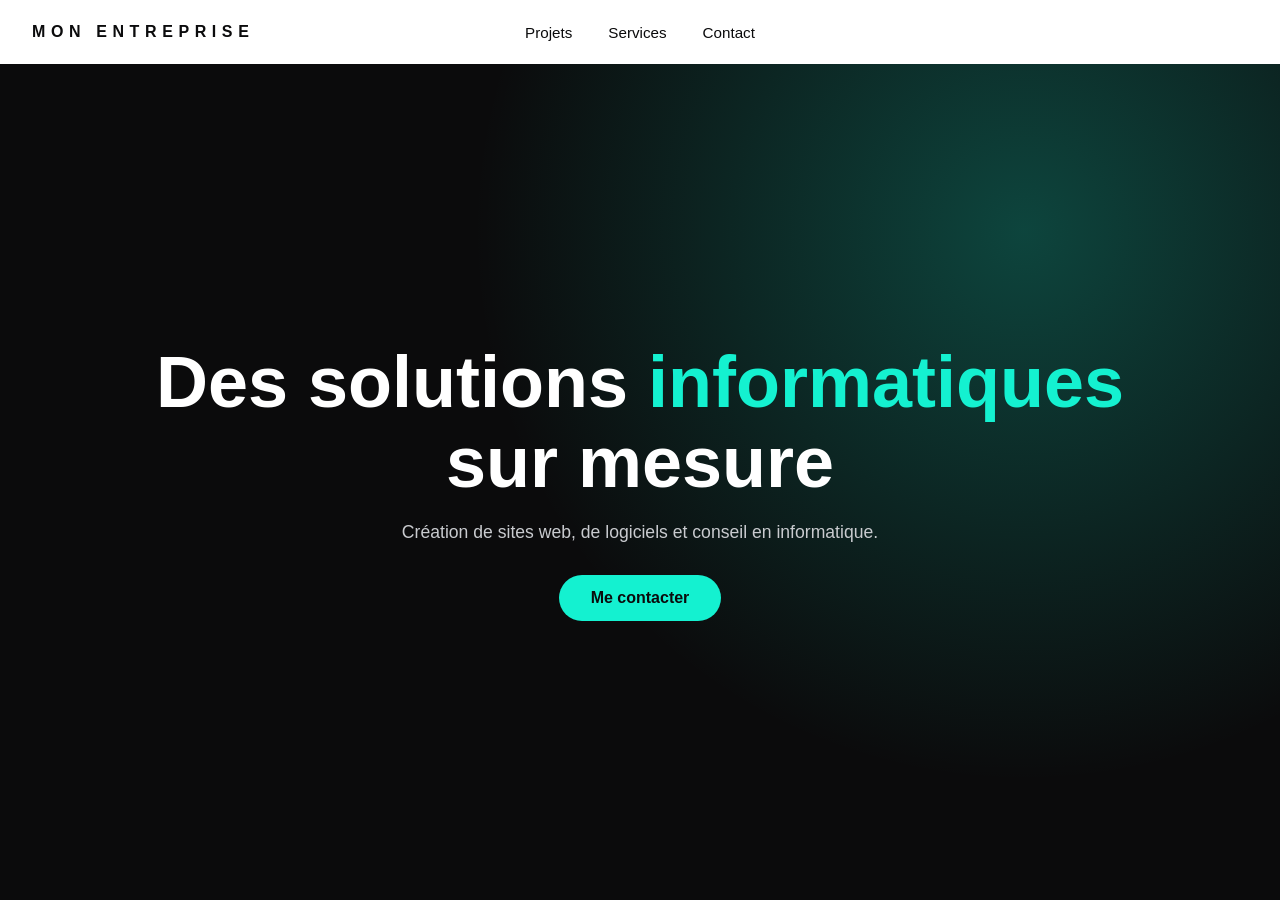
<file: index.html>
<!DOCTYPE html>
<html lang="fr">
<head>
  <meta charset="UTF-8">
  <meta name="viewport" content="width=device-width, initial-scale=1">
  <title>Mon entreprise</title>
  <link rel="stylesheet" href="style.css">
</head>
<body>

  <header>
    <a class="logo" href="index.html">Mon entreprise</a>

    <nav>
      <ul>
        <li>
          <a href="#">Projets</a>
          <div class="mega">
            <div class="mega-inner">
              <a class="card" href="projet-site-web.html">
                <div class="visuel">&lt;/&gt;</div>
                <h3>Site web</h3>
                <span>Découvrir</span>
              </a>
              <a class="card" href="projet-linux.html">
                <div class="visuel">&gt;_</div>
                <h3>Projet Linux</h3>
                <span>Découvrir</span>
              </a>
              <a class="card" href="projet-reseau.html">
                <div class="visuel">[ ]</div>
                <h3>Gestion de réseau</h3>
                <span>Découvrir</span>
              </a>
            </div>
          </div>
        </li>

        <li>
          <a href="#">Services</a>
          <div class="mega">
            <div class="mega-inner">
              <div class="card">
                <div class="visuel">www</div>
                <h3>Sites web</h3>
                <p>Sites vitrines modernes et rapides.</p>
              </div>
              <div class="card">
                <div class="visuel">{ }</div>
                <h3>Logiciels</h3>
                <p>Outils sur mesure pour ton activité.</p>
              </div>
              <div class="card">
                <div class="visuel">IA</div>
                <h3>Conseil</h3>
                <p>Réseau, systèmes et intelligence artificielle.</p>
              </div>
            </div>
          </div>
        </li>

        <li><a href="mailto:contact@exemple.fr">Contact</a></li>
      </ul>
    </nav>

    <div></div>
  </header>

  <section class="hero">
    <div>
      <h1>Des solutions <em>informatiques</em><br>sur mesure</h1>
      <p>Création de sites web, de logiciels et conseil en informatique.</p>
      <a class="bouton" href="mailto:contact@exemple.fr">Me contacter</a>
    </div>
  </section>

</body>
</html>
</file>
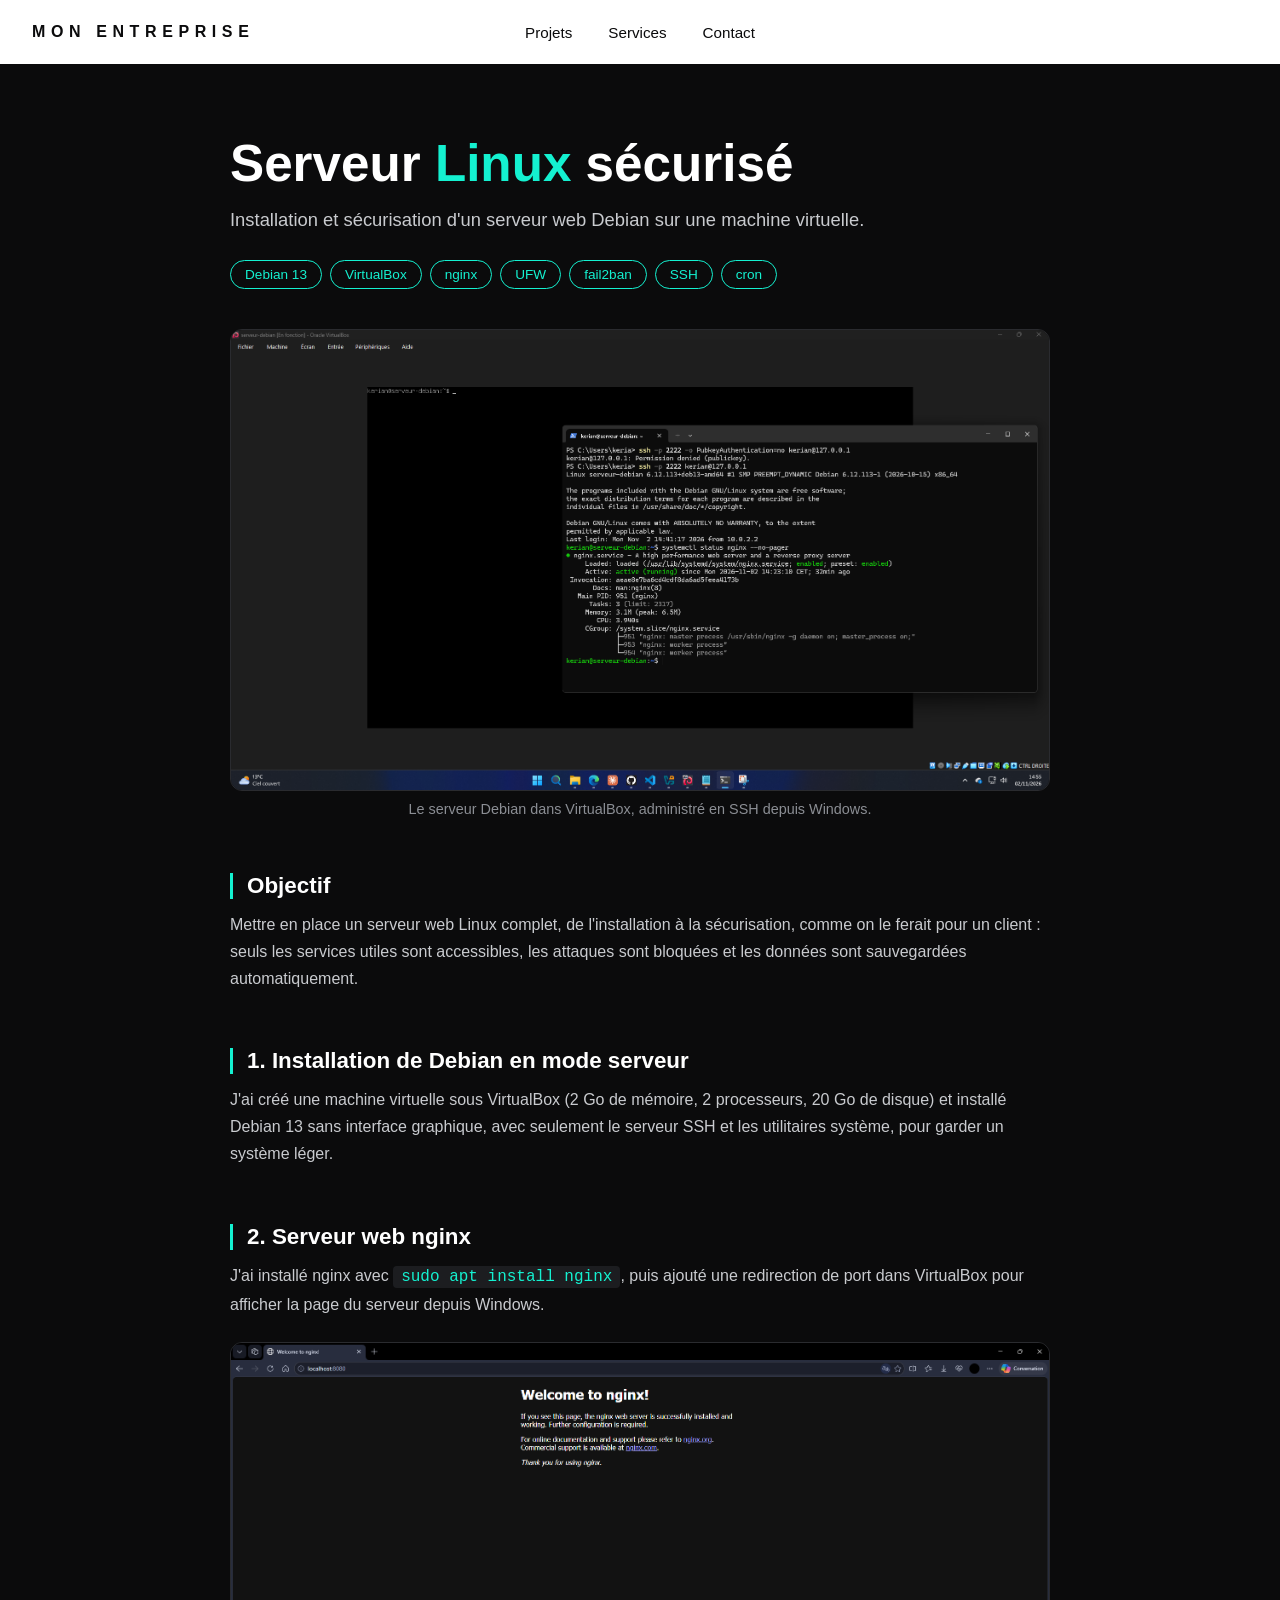
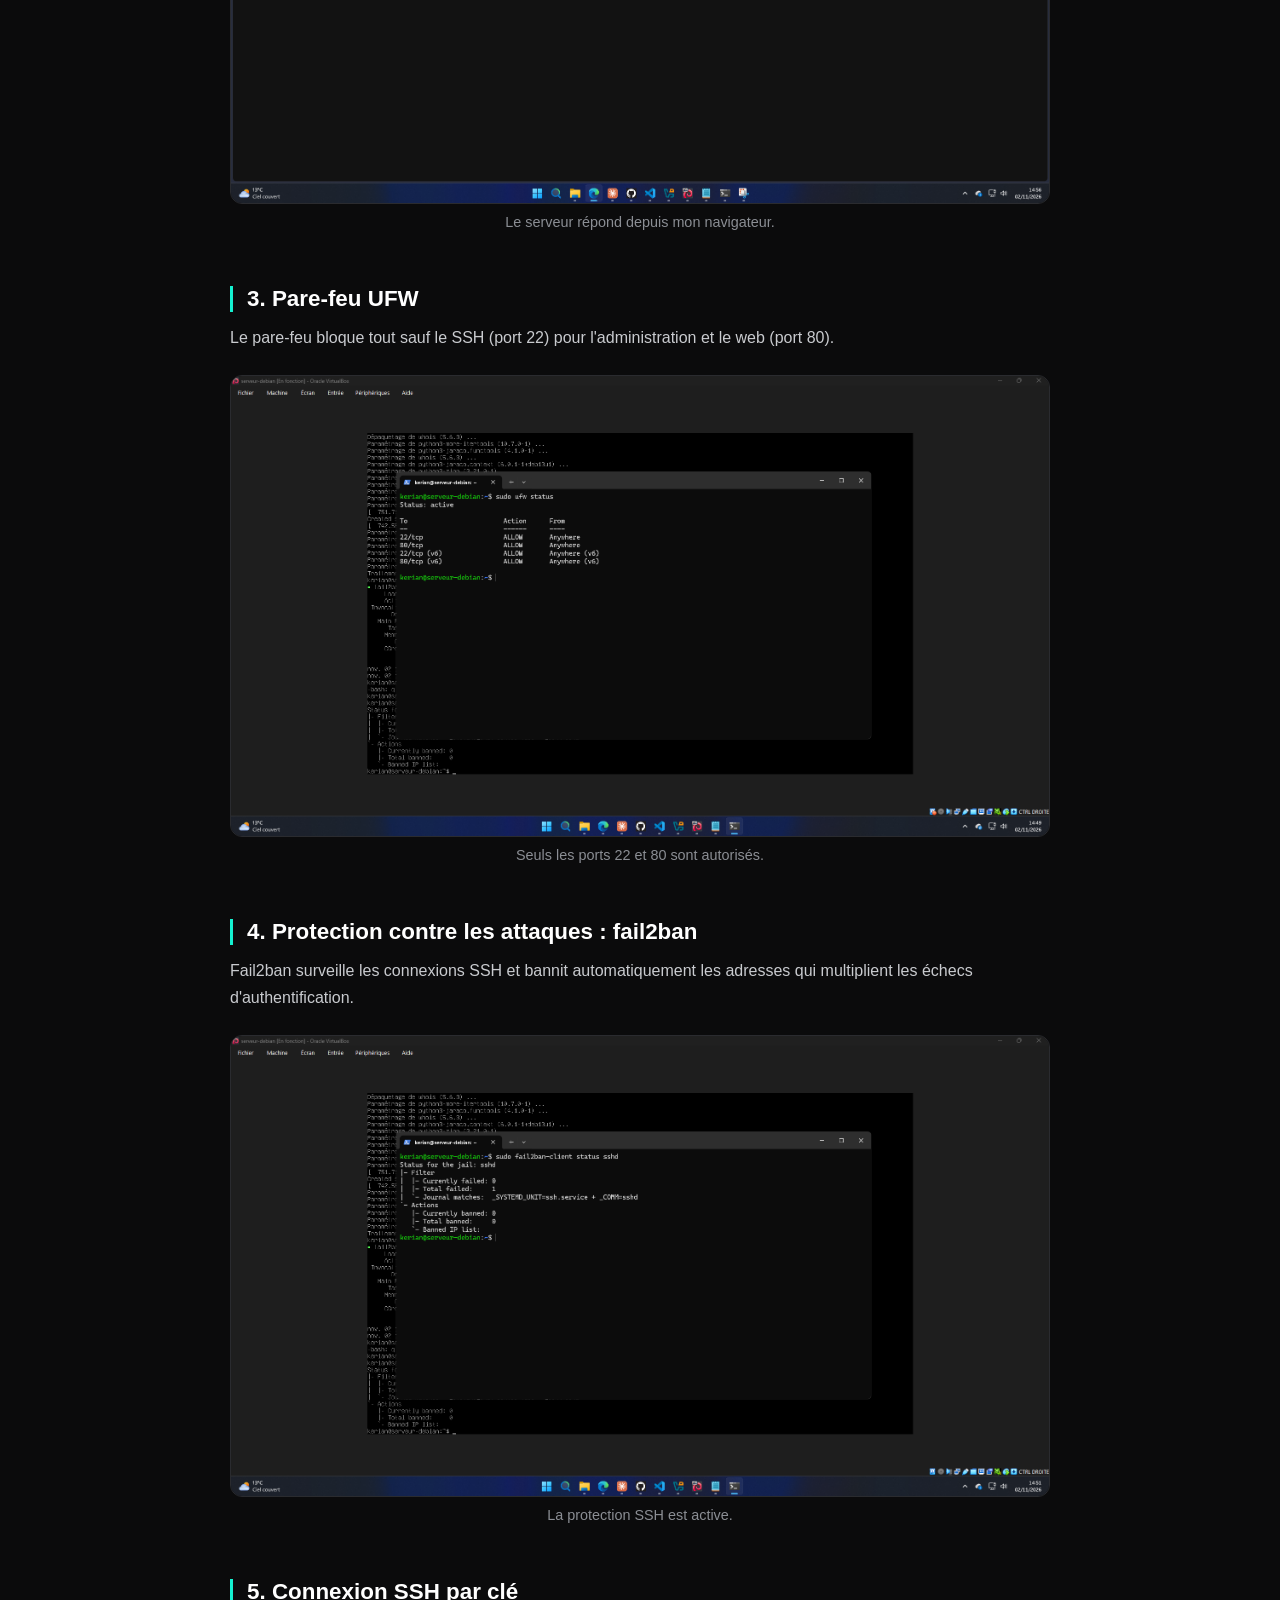
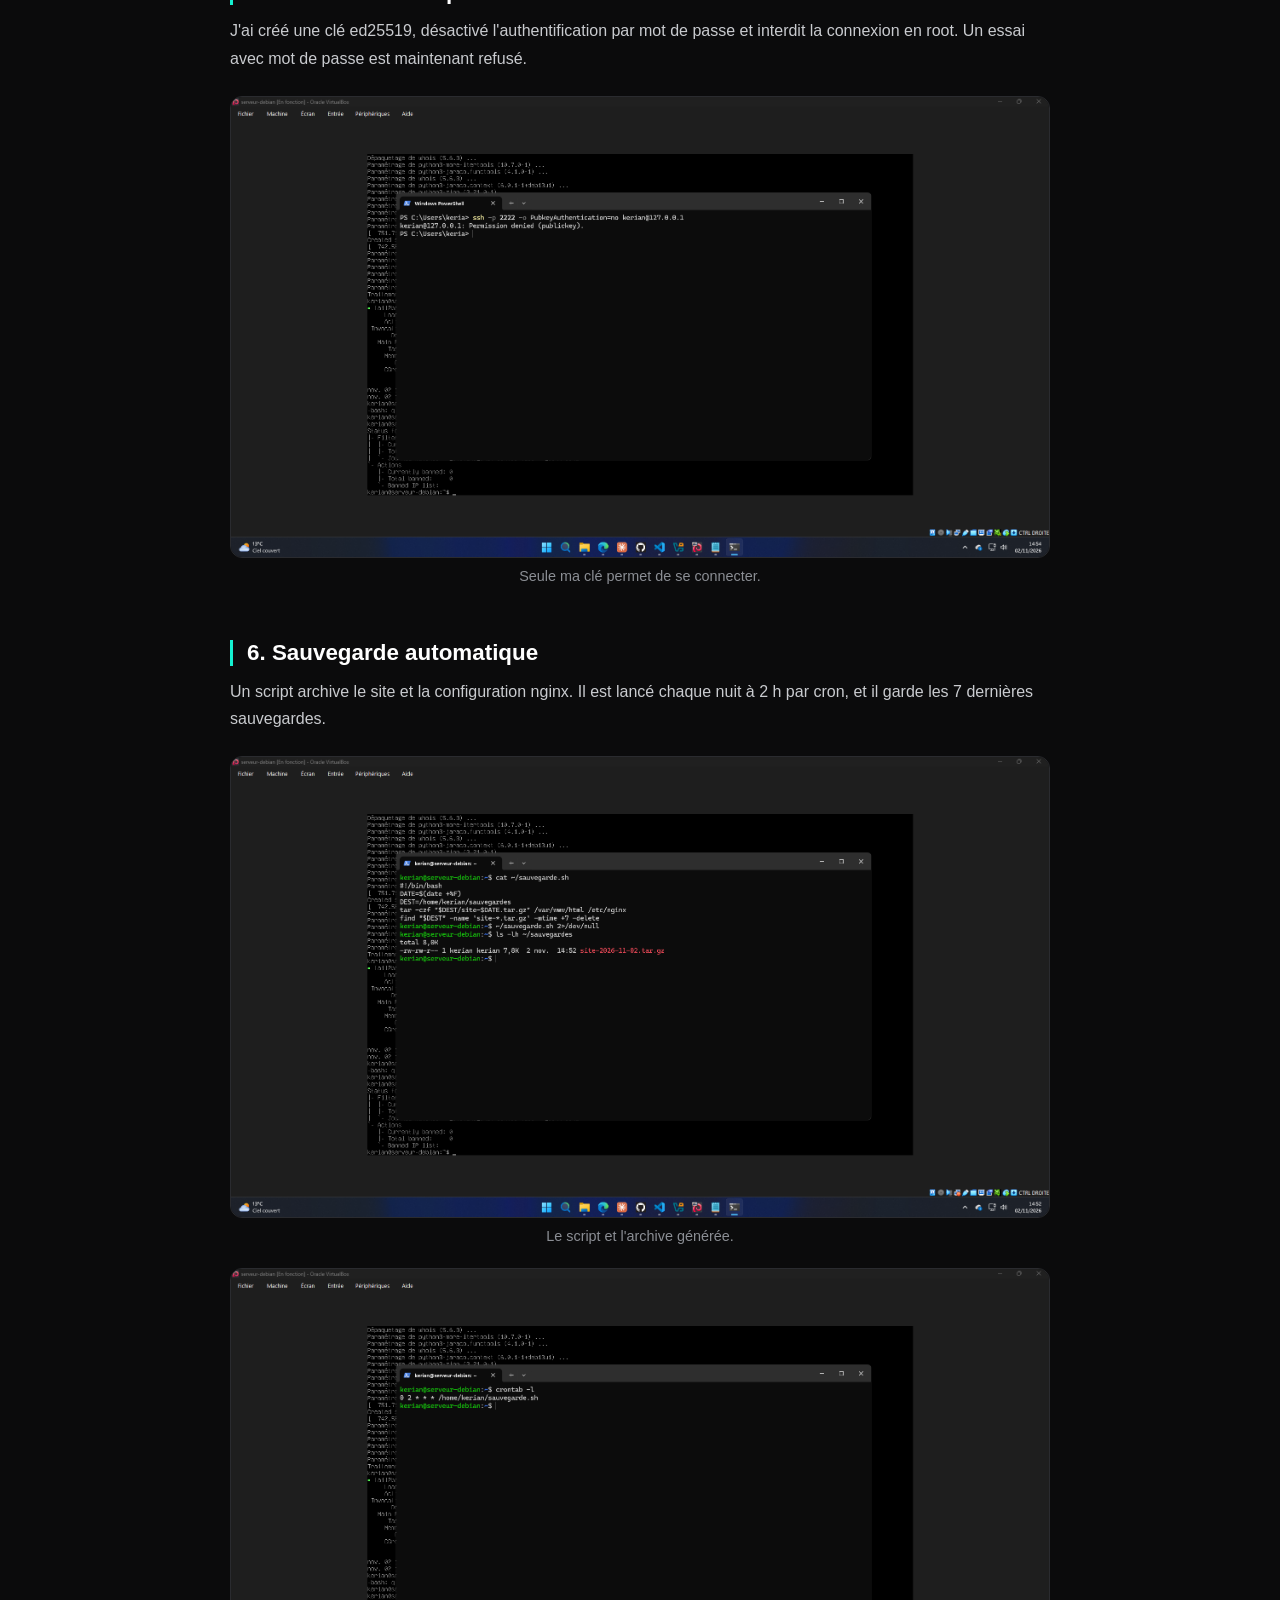
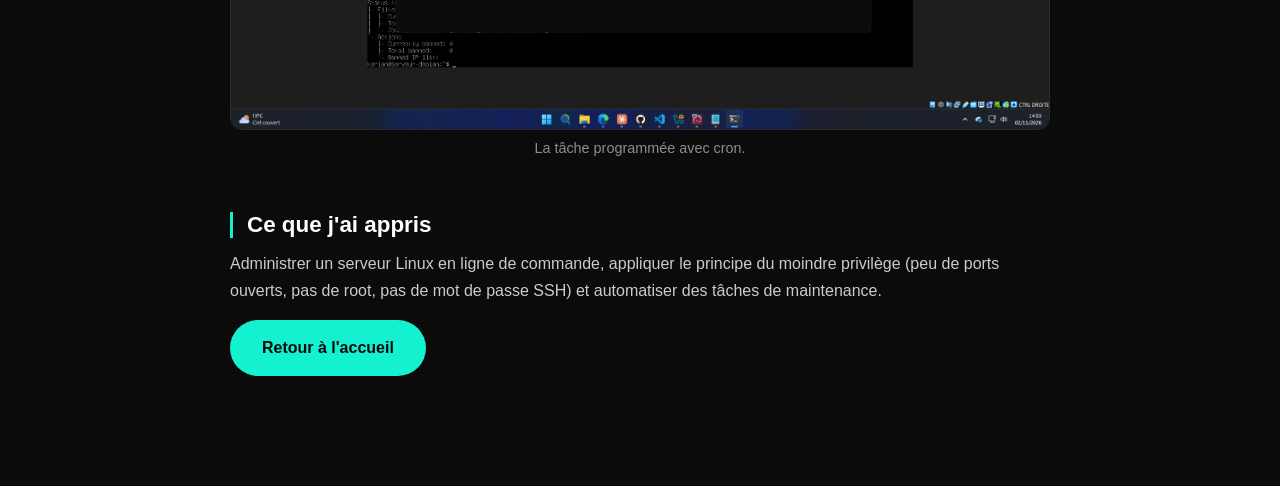
<file: projet-linux.html>
<!DOCTYPE html>
<html lang="fr">
<head>
  <meta charset="UTF-8">
  <meta name="viewport" content="width=device-width, initial-scale=1">
  <title>Projet Linux - Mon entreprise</title>
  <link rel="stylesheet" href="style.css">
</head>
<body>

  <header>
    <a class="logo" href="index.html">Mon entreprise</a>

    <nav>
      <ul>
        <li>
          <a href="#">Projets</a>
          <div class="mega">
            <div class="mega-inner">
              <a class="card" href="projet-site-web.html">
                <div class="visuel">&lt;/&gt;</div>
                <h3>Site web</h3>
                <span>Découvrir</span>
              </a>
              <a class="card" href="projet-linux.html">
                <div class="visuel">&gt;_</div>
                <h3>Projet Linux</h3>
                <span>Découvrir</span>
              </a>
              <a class="card" href="projet-reseau.html">
                <div class="visuel">[ ]</div>
                <h3>Gestion de réseau</h3>
                <span>Découvrir</span>
              </a>
            </div>
          </div>
        </li>

        <li>
          <a href="#">Services</a>
          <div class="mega">
            <div class="mega-inner">
              <div class="card">
                <div class="visuel">www</div>
                <h3>Sites web</h3>
                <p>Sites vitrines modernes et rapides.</p>
              </div>
              <div class="card">
                <div class="visuel">{ }</div>
                <h3>Logiciels</h3>
                <p>Outils sur mesure pour ton activité.</p>
              </div>
              <div class="card">
                <div class="visuel">IA</div>
                <h3>Conseil</h3>
                <p>Réseau, systèmes et intelligence artificielle.</p>
              </div>
            </div>
          </div>
        </li>

        <li><a href="mailto:contact@exemple.fr">Contact</a></li>
      </ul>
    </nav>

    <div></div>
  </header>

  <main class="detail">
    <h1>Serveur <em>Linux</em> sécurisé</h1>
    <p class="intro">Installation et sécurisation d'un serveur web Debian sur une machine virtuelle.</p>

    <div class="tags">
      <span>Debian 13</span><span>VirtualBox</span><span>nginx</span>
      <span>UFW</span><span>fail2ban</span><span>SSH</span><span>cron</span>
    </div>

    <figure>
      <img src="images/00-vue-ensemble.png" alt="Machine virtuelle Debian et connexion SSH depuis Windows">
      <figcaption>Le serveur Debian dans VirtualBox, administré en SSH depuis Windows.</figcaption>
    </figure>

    <h2>Objectif</h2>
    <p>Mettre en place un serveur web Linux complet, de l'installation à la sécurisation, comme on le ferait pour un client : seuls les services utiles sont accessibles, les attaques sont bloquées et les données sont sauvegardées automatiquement.</p>

    <h2>1. Installation de Debian en mode serveur</h2>
    <p>J'ai créé une machine virtuelle sous VirtualBox (2 Go de mémoire, 2 processeurs, 20 Go de disque) et installé Debian 13 sans interface graphique, avec seulement le serveur SSH et les utilitaires système, pour garder un système léger.</p>
    
    <h2>2. Serveur web nginx</h2>
    <p>J'ai installé nginx avec <code>sudo apt install nginx</code>, puis ajouté une redirection de port dans VirtualBox pour afficher la page du serveur depuis Windows.</p>
    <figure>
      <img src="images/02-nginx.png" alt="Page d'accueil de nginx">
      <figcaption>Le serveur répond depuis mon navigateur.</figcaption>
    </figure>

    <h2>3. Pare-feu UFW</h2>
    <p>Le pare-feu bloque tout sauf le SSH (port 22) pour l'administration et le web (port 80).</p>
    <figure>
      <img src="images/03-ufw.png" alt="Statut du pare-feu UFW">
      <figcaption>Seuls les ports 22 et 80 sont autorisés.</figcaption>
    </figure>

    <h2>4. Protection contre les attaques : fail2ban</h2>
    <p>Fail2ban surveille les connexions SSH et bannit automatiquement les adresses qui multiplient les échecs d'authentification.</p>
    <figure>
      <img src="images/04-fail2ban.png" alt="Statut de fail2ban">
      <figcaption>La protection SSH est active.</figcaption>
    </figure>

    <h2>5. Connexion SSH par clé</h2>
    <p>J'ai créé une clé ed25519, désactivé l'authentification par mot de passe et interdit la connexion en root. Un essai avec mot de passe est maintenant refusé.</p>
    <figure>
      <img src="images/05-ssh.png" alt="Connexion SSH par mot de passe refusée">
      <figcaption>Seule ma clé permet de se connecter.</figcaption>
    </figure>

    <h2>6. Sauvegarde automatique</h2>
    <p>Un script archive le site et la configuration nginx. Il est lancé chaque nuit à 2 h par cron, et il garde les 7 dernières sauvegardes.</p>
    <figure>
      <img src="images/06-sauvegarde.png" alt="Script de sauvegarde et archive créée">
      <figcaption>Le script et l'archive générée.</figcaption>
    </figure>
    <figure>
      <img src="images/07-crontab.png" alt="Tâche cron de sauvegarde">
      <figcaption>La tâche programmée avec cron.</figcaption>
    </figure>

    <h2>Ce que j'ai appris</h2>
    <p>Administrer un serveur Linux en ligne de commande, appliquer le principe du moindre privilège (peu de ports ouverts, pas de root, pas de mot de passe SSH) et automatiser des tâches de maintenance.</p>

    <p><a class="bouton" href="index.html">Retour à l'accueil</a></p>
  </main>

</body>
</html>
</file>
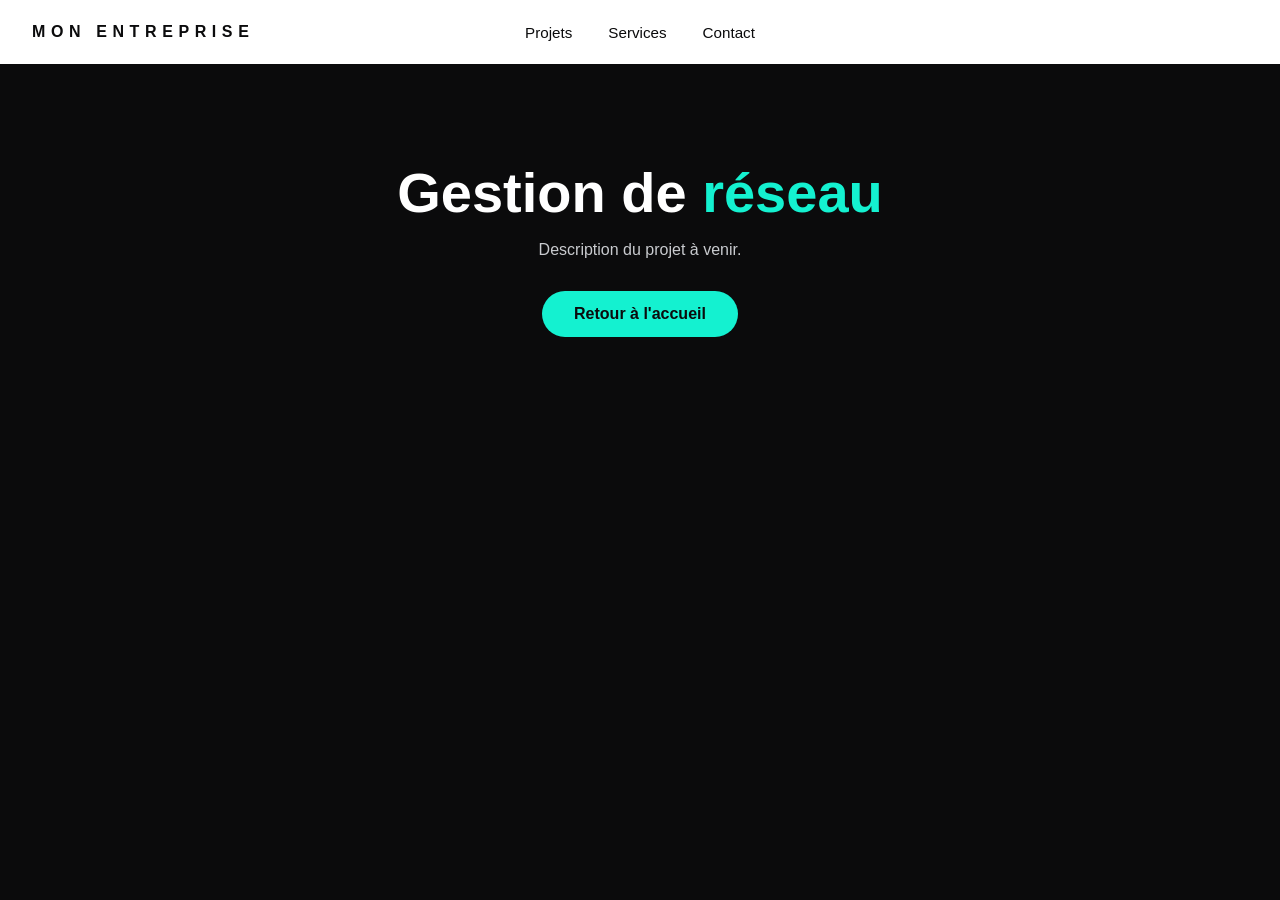
<file: projet-reseau.html>
<!DOCTYPE html>
<html lang="fr">
<head>
  <meta charset="UTF-8">
  <meta name="viewport" content="width=device-width, initial-scale=1">
  <title>Gestion de réseau - Mon entreprise</title>
  <link rel="stylesheet" href="style.css">
</head>
<body>

  <header>
    <a class="logo" href="index.html">Mon entreprise</a>
    <nav>
      <ul>
        <li>
          <a href="#">Projets</a>
          <div class="mega">
            <div class="mega-inner">
              <a class="card" href="projet-site-web.html"><div class="visuel">&lt;/&gt;</div><h3>Site web</h3><span>Découvrir</span></a>
              <a class="card" href="projet-linux.html"><div class="visuel">&gt;_</div><h3>Projet Linux</h3><span>Découvrir</span></a>
              <a class="card" href="projet-reseau.html"><div class="visuel">[ ]</div><h3>Gestion de réseau</h3><span>Découvrir</span></a>
            </div>
          </div>
        </li>
        <li><a href="index.html#services">Services</a></li>
        <li><a href="index.html#services">Contact</a></li>
      </ul>
    </nav>
    <div></div>
  </header>

  <main class="projet">
    <h1>Gestion de <em>réseau</em> </h1>
    <p>Description du projet à venir.</p>
    <a class="bouton" href="index.html">Retour à l'accueil</a>
  </main>

</body>
</html>
</file>
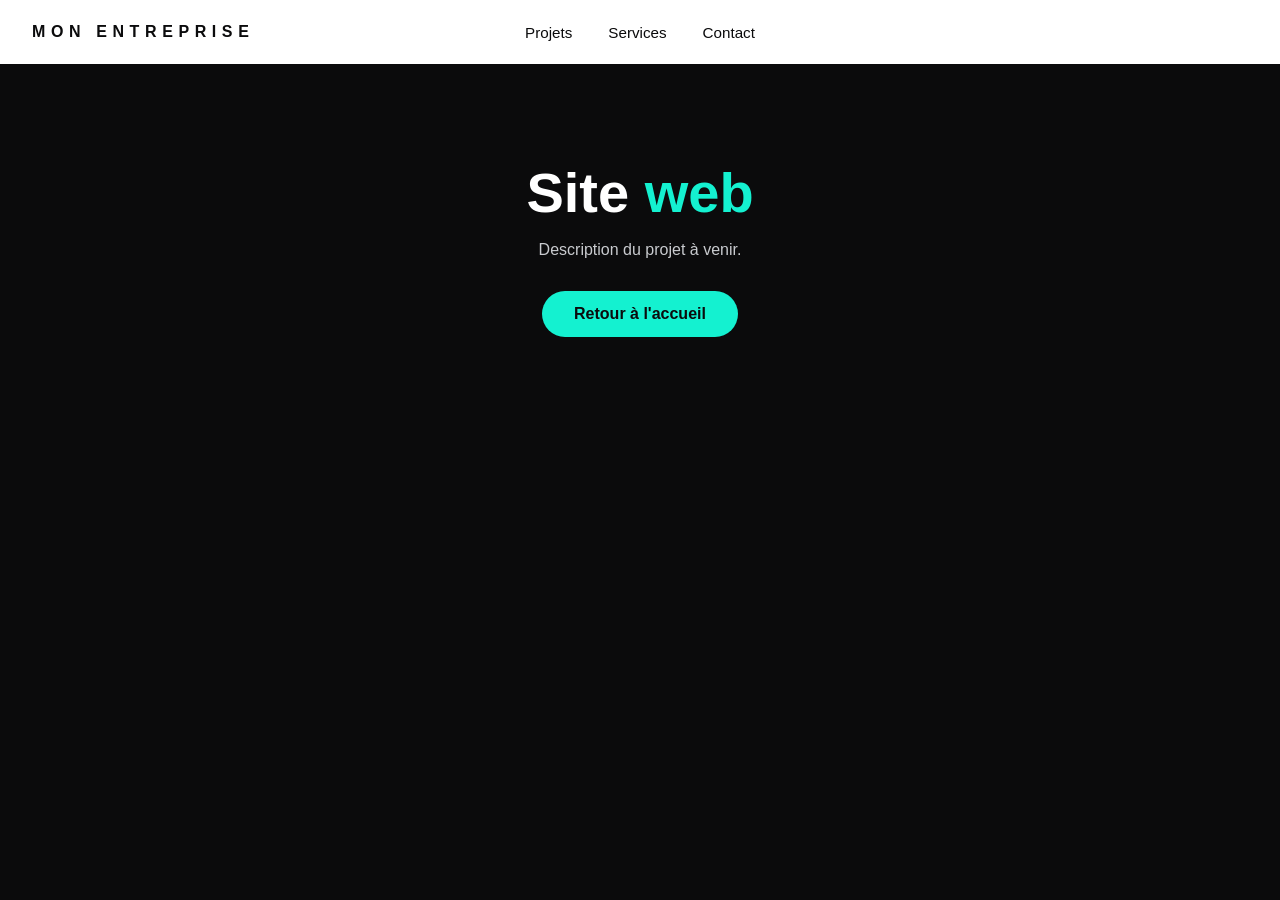
<file: projet-site-web.html>
<!DOCTYPE html>
<html lang="fr">
<head>
  <meta charset="UTF-8">
  <meta name="viewport" content="width=device-width, initial-scale=1">
  <title>Site web - Mon entreprise</title>
  <link rel="stylesheet" href="style.css">
</head>
<body>

  <header>
    <a class="logo" href="index.html">Mon entreprise</a>

    <nav>
      <ul>
        <li>
          <a href="#">Projets</a>
          <div class="mega">
            <div class="mega-inner">
              <a class="card" href="projet-site-web.html">
                <div class="visuel">&lt;/&gt;</div>
                <h3>Site web</h3>
                <span>Découvrir</span>
              </a>
              <a class="card" href="projet-linux.html">
                <div class="visuel">&gt;_</div>
                <h3>Projet Linux</h3>
                <span>Découvrir</span>
              </a>
              <a class="card" href="projet-reseau.html">
                <div class="visuel">[ ]</div>
                <h3>Gestion de réseau</h3>
                <span>Découvrir</span>
              </a>
            </div>
          </div>
        </li>

        <li>
          <a href="#">Services</a>
          <div class="mega">
            <div class="mega-inner">
              <div class="card">
                <div class="visuel">www</div>
                <h3>Sites web</h3>
                <p>Sites vitrines modernes et rapides.</p>
              </div>
              <div class="card">
                <div class="visuel">{ }</div>
                <h3>Logiciels</h3>
                <p>Outils sur mesure pour ton activité.</p>
              </div>
              <div class="card">
                <div class="visuel">IA</div>
                <h3>Conseil</h3>
                <p>Réseau, systèmes et intelligence artificielle.</p>
              </div>
            </div>
          </div>
        </li>

        <li><a href="mailto:contact@exemple.fr">Contact</a></li>
      </ul>
    </nav>

    <div></div>
  </header>

  <main class="projet">
    <h1>Site <em>web</em></h1>
    <p>Description du projet à venir.</p>
    <a class="bouton" href="index.html">Retour à l'accueil</a>
  </main>

</body>
</html>
</file>
<file: style.css>
:root {
  --vert: #14f1d0;
  --noir: #0b0b0c;
  --blanc: #ffffff;
  --gris: #5c5e62;
}

* { margin: 0; padding: 0; box-sizing: border-box; }
body { font-family: "Segoe UI", Arial, sans-serif; color: var(--noir); background: var(--blanc); }
a { color: inherit; text-decoration: none; }

/* ---------- Barre du haut ---------- */
header {
  position: sticky; top: 0; z-index: 100;
  height: 64px; background: var(--blanc);
  display: grid; grid-template-columns: 1fr auto 1fr;
  align-items: center; padding: 0 32px;
}
.logo { font-weight: 700; letter-spacing: 0.35em; text-transform: uppercase; }

nav ul { list-style: none; display: flex; gap: 4px; height: 64px; }
nav li { display: flex; align-items: center; }
nav li > a {
  padding: 8px 16px; border-radius: 6px;
  font-weight: 500; font-size: 0.95rem; transition: background 0.2s;
}
nav li:hover > a { background: #f0f1f2; }

/* ---------- Menu qui s'ouvre au survol ---------- */
.mega {
  position: absolute; left: 0; right: 0; top: 64px;
  background: var(--blanc); border-top: 1px solid #e6e6e6;
  box-shadow: 0 20px 40px rgba(0, 0, 0, 0.08);
  padding: 40px 0 48px;
  visibility: hidden; opacity: 0; transform: translateY(-6px);
  transition: opacity 0.2s, transform 0.2s, visibility 0.2s;
}
nav li:hover .mega,
nav li:focus-within .mega { visibility: visible; opacity: 1; transform: none; }

.mega-inner {
  max-width: 1000px; margin: auto; padding: 0 24px;
  display: grid; grid-template-columns: repeat(3, 1fr); gap: 24px;
}
.card { text-align: center; }
.visuel {
  height: 140px; background: var(--noir); border-radius: 12px;
  display: grid; place-items: center;
  font: 700 2rem/1 Consolas, monospace; color: var(--vert);
  transition: transform 0.25s, box-shadow 0.25s;
}
.card:hover .visuel {
  transform: translateY(-4px);
  box-shadow: 0 0 0 2px var(--vert), 0 10px 30px rgba(20, 241, 208, 0.25);
}
.card h3 { margin-top: 16px; font-size: 1.05rem; }
.card span { display: inline-block; margin-top: 6px; font-size: 0.9rem; color: var(--gris); text-decoration: underline; }
.card p { margin-top: 8px; font-size: 1rem; color: var(--gris); }
.card h3 { font-size: 1.15rem; }

/* ---------- Accueil ---------- */
.hero {
  min-height: calc(100vh - 64px);
  background: radial-gradient(circle at 80% 20%, rgba(20, 241, 208, 0.25), transparent 45%), var(--noir);
  color: var(--blanc); display: grid; place-content: center; text-align: center; padding: 0 24px;
}
.hero h1 { font-size: clamp(2.2rem, 6vw, 4.5rem); line-height: 1.1; }
.hero h1 em { font-style: normal; color: var(--vert); }
.hero p { margin: 20px auto 32px; max-width: 560px; color: #c9cbcf; font-size: 1.1rem; }

.bouton {
  display: inline-block; background: var(--vert); color: var(--noir);
  font-weight: 600; padding: 14px 32px; border-radius: 999px;
  transition: transform 0.2s, box-shadow 0.2s;
}
.bouton:hover { transform: translateY(-2px); box-shadow: 0 8px 24px rgba(20, 241, 208, 0.4); }

/* ---------- Pages des projets ---------- */
.projet {
  min-height: calc(100vh - 64px); background: var(--noir); color: var(--blanc);
  padding: 96px 24px; text-align: center;
}
.projet h1 { font-size: clamp(2rem, 5vw, 3.5rem); margin-bottom: 16px; }
.projet h1 em { font-style: normal; color: var(--vert); }
.projet p { max-width: 600px; margin: 0 auto 32px; color: #c9cbcf; }

/* ---------- Pages de projet détaillées ---------- */
.detail {
  background: var(--noir);
  color: #c9cbcf;
  min-height: calc(100vh - 64px);
  padding: 72px max(24px, calc((100% - 820px) / 2)) 96px;
}
.detail h1 { color: var(--blanc); font-size: clamp(2rem, 5vw, 3.2rem); line-height: 1.1; margin-bottom: 12px; }
.detail h1 em { font-style: normal; color: var(--vert); }
.detail .intro { font-size: 1.15rem; margin-bottom: 24px; }
.detail h2 { color: var(--blanc); font-size: 1.4rem; margin: 56px 0 12px; padding-left: 14px; border-left: 3px solid var(--vert); }
.detail p { line-height: 1.7; margin-bottom: 16px; }
.detail code { background: #1c1d20; color: var(--vert); padding: 2px 8px; border-radius: 4px; font-family: Consolas, monospace; }

.detail figure { margin: 24px 0; }
.detail img { display: block; width: 100%; height: auto; border-radius: 12px; border: 1px solid #2a2b2f; }
.detail figcaption { margin-top: 10px; font-size: 0.9rem; color: #8b8e94; text-align: center; }

.tags { display: flex; flex-wrap: wrap; gap: 8px; margin: 24px 0 40px; }
.tags span { border: 1px solid var(--vert); color: var(--vert); padding: 6px 14px; border-radius: 999px; font-size: 0.85rem; }
</file>
